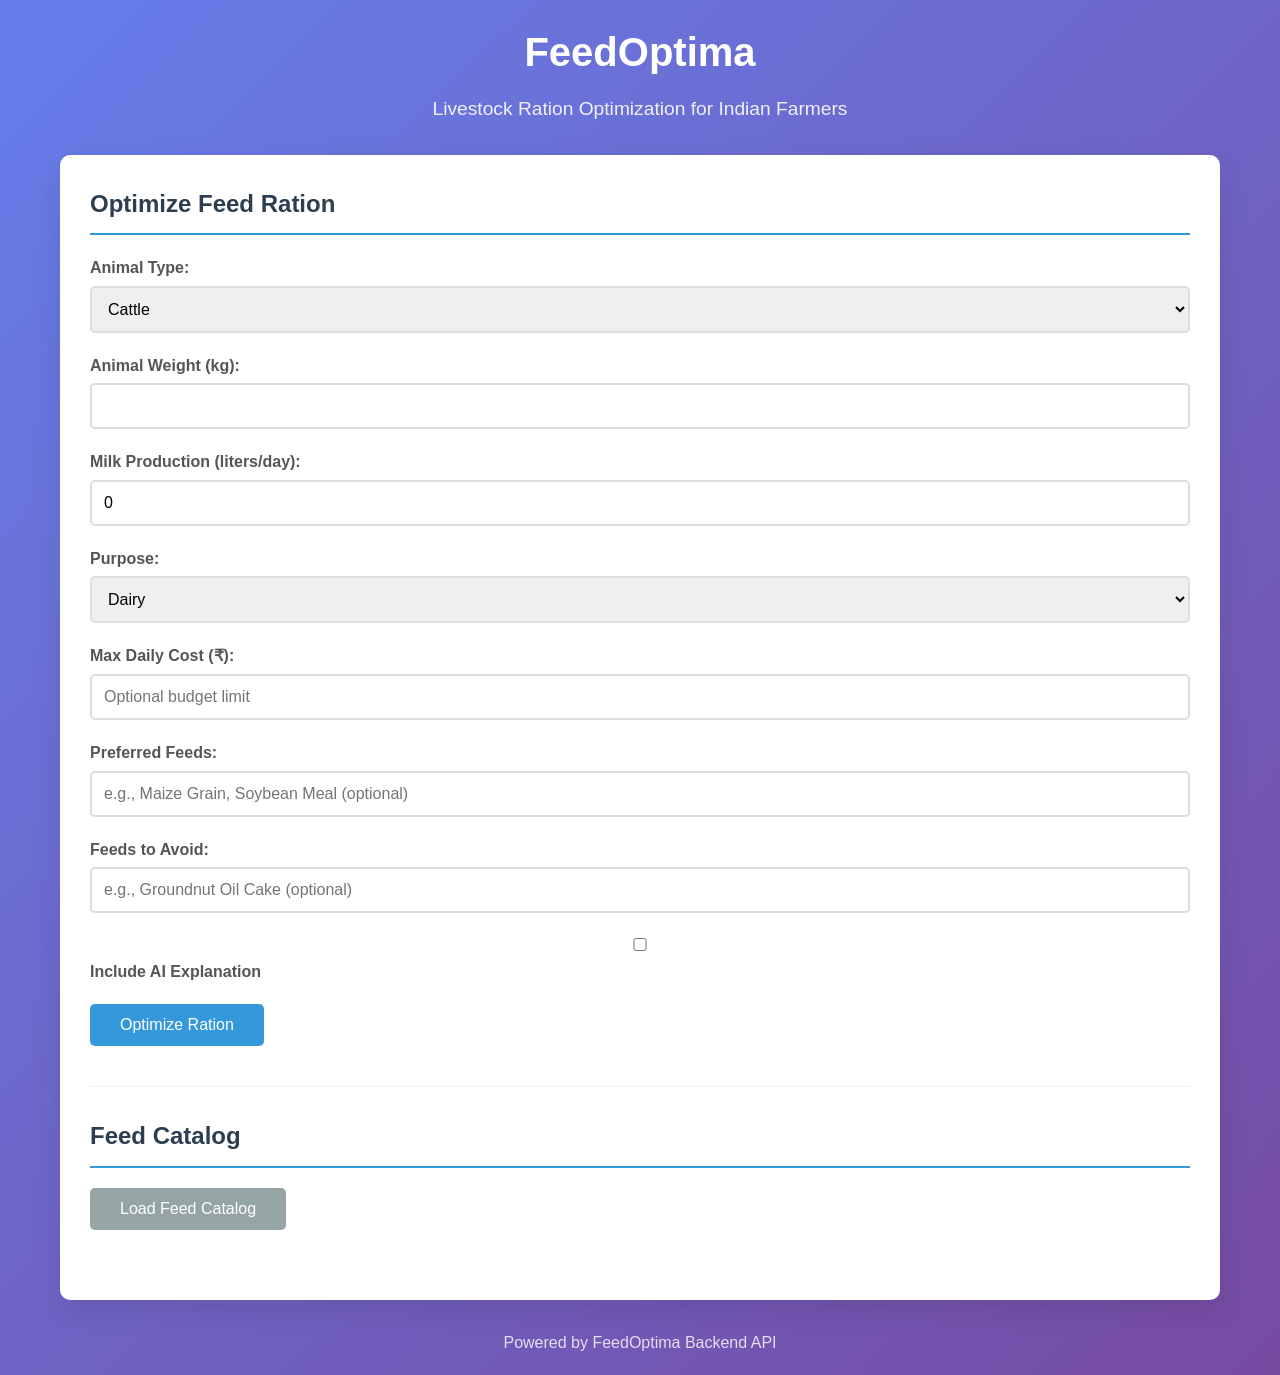
<file: frontend/index.html>
<!DOCTYPE html>
<html lang="en">
<head>
    <meta charset="UTF-8">
    <meta name="viewport" content="width=device-width, initial-scale=1.0">
    <title>FeedOptima - Livestock Ration Optimizer</title>
    <link rel="stylesheet" href="styles.css">
</head>
<body>
    <div class="container">
        <header>
            <h1>FeedOptima</h1>
            <p>Livestock Ration Optimization for Indian Farmers</p>
        </header>

        <main>
            <section class="input-section">
                <h2>Optimize Feed Ration</h2>
                <form id="rationForm">
                    <div class="form-group">
                        <label for="animalType">Animal Type:</label>
                        <select id="animalType" required>
                            <option value="cattle">Cattle</option>
                            <option value="buffalo">Buffalo</option>
                            <option value="goat">Goat</option>
                            <option value="sheep">Sheep</option>
                            <option value="poultry">Poultry</option>
                        </select>
                    </div>

                    <div class="form-group">
                        <label for="weight">Animal Weight (kg):</label>
                        <input type="number" id="weight" min="1" step="0.1" required>
                    </div>

                    <div class="form-group">
                        <label for="milkProduction">Milk Production (liters/day):</label>
                        <input type="number" id="milkProduction" min="0" step="0.1" value="0">
                    </div>

                    <div class="form-group">
                        <label for="purpose">Purpose:</label>
                        <select id="purpose" required>
                            <option value="dairy">Dairy</option>
                            <option value="growth">Growth</option>
                            <option value="maintenance">Maintenance</option>
                            <option value="meat">Meat/Fattening</option>
                            <option value="layer">Layer (Egg Production)</option>
                            <option value="broiler">Broiler</option>
                        </select>
                    </div>

                    <div class="form-group">
                        <label for="maxCost">Max Daily Cost (₹):</label>
                        <input type="number" id="maxCost" min="0" step="10" placeholder="Optional budget limit">
                    </div>

                    <div class="form-group">
                        <label for="preferredFeeds">Preferred Feeds:</label>
                        <input type="text" id="preferredFeeds" placeholder="e.g., Maize Grain, Soybean Meal (optional)">
                    </div>

                    <div class="form-group">
                        <label for="avoidFeeds">Feeds to Avoid:</label>
                        <input type="text" id="avoidFeeds" placeholder="e.g., Groundnut Oil Cake (optional)">
                    </div>

                    <div class="form-group">
                        <label>
                            <input type="checkbox" id="includeAI"> Include AI Explanation
                        </label>
                    </div>

                    <button type="submit" class="btn-primary">Optimize Ration</button>
                </form>
            </section>

            <section class="results-section" id="results" style="display: none;">
                <h2>Optimized Ration</h2>
                <div id="rationResults"></div>
                <div id="aiExplanation" style="display: none;"></div>
            </section>

            <section class="catalog-section">
                <h2>Feed Catalog</h2>
                <button id="loadCatalog" class="btn-secondary">Load Feed Catalog</button>
                <div id="catalogResults"></div>
            </section>
        </main>

        <footer>
            <p>Powered by FeedOptima Backend API</p>
        </footer>
    </div>

    <script src="script.js"></script>
</body>
</html>
</file>
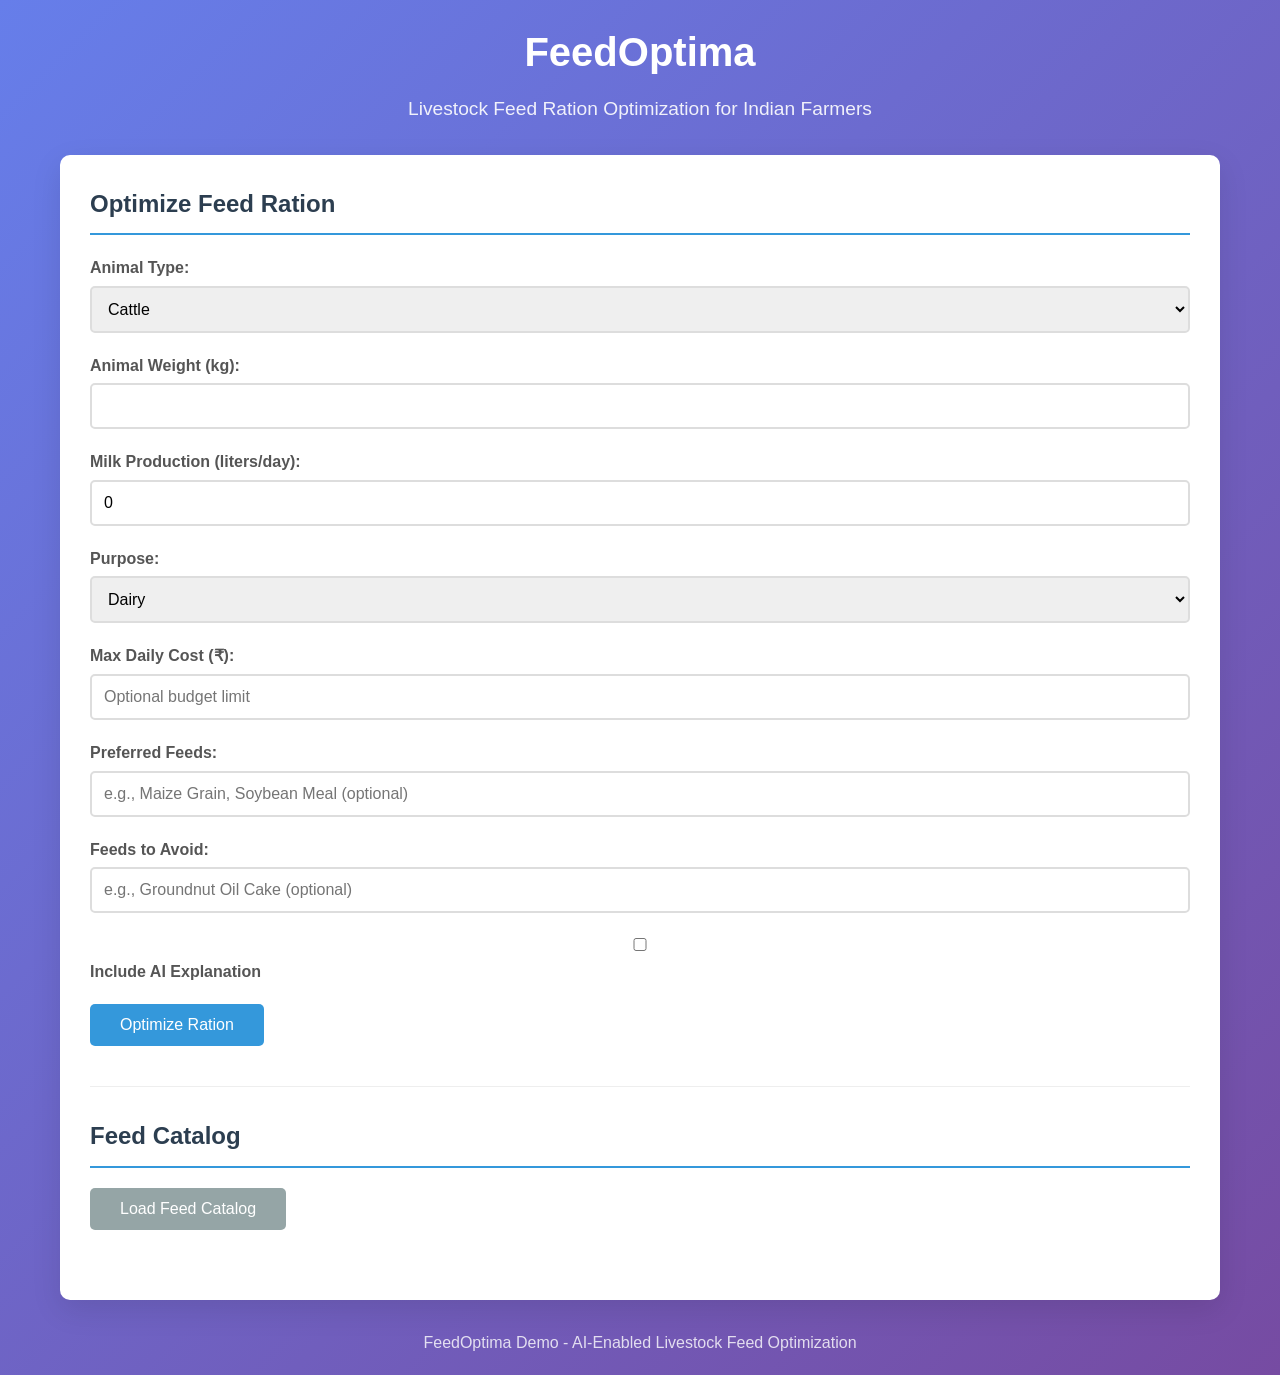
<file: feedoptima-demo.html>
<!DOCTYPE html>
<html lang="en">
<head>
    <meta charset="UTF-8">
    <meta name="viewport" content="width=device-width, initial-scale=1.0">
    <title>FeedOptima - Livestock Feed Ration Optimizer</title>
    <style>
        * {
            margin: 0;
            padding: 0;
            box-sizing: border-box;
        }

        body {
            font-family: 'Segoe UI', Tahoma, Geneva, Verdana, sans-serif;
            line-height: 1.6;
            color: #333;
            background: linear-gradient(135deg, #667eea 0%, #764ba2 100%);
            min-height: 100vh;
        }

        .container {
            max-width: 1200px;
            margin: 0 auto;
            padding: 20px;
        }

        header {
            text-align: center;
            margin-bottom: 30px;
            color: white;
        }

        header h1 {
            font-size: 2.5rem;
            margin-bottom: 10px;
        }

        header p {
            font-size: 1.2rem;
            opacity: 0.9;
        }

        main {
            background: white;
            border-radius: 10px;
            padding: 30px;
            box-shadow: 0 10px 30px rgba(0,0,0,0.1);
        }

        section {
            margin-bottom: 40px;
        }

        h2 {
            color: #2c3e50;
            margin-bottom: 20px;
            border-bottom: 2px solid #3498db;
            padding-bottom: 10px;
        }

        .form-group {
            margin-bottom: 20px;
        }

        label {
            display: block;
            margin-bottom: 5px;
            font-weight: 600;
            color: #555;
        }

        input, select {
            width: 100%;
            padding: 12px;
            border: 2px solid #ddd;
            border-radius: 5px;
            font-size: 16px;
            transition: border-color 0.3s;
        }

        input:focus, select:focus {
            outline: none;
            border-color: #3498db;
        }

        .btn-primary, .btn-secondary {
            background: #3498db;
            color: white;
            padding: 12px 30px;
            border: none;
            border-radius: 5px;
            font-size: 16px;
            cursor: pointer;
            transition: background 0.3s;
            margin-right: 10px;
        }

        .btn-primary:hover, .btn-secondary:hover {
            background: #2980b9;
        }

        .btn-secondary {
            background: #95a5a6;
        }

        .btn-secondary:hover {
            background: #7f8c8d;
        }

        .results-section {
            background: #f8f9fa;
            padding: 20px;
            border-radius: 5px;
            border-left: 4px solid #3498db;
            display: none;
        }

        .ration-item {
            background: white;
            padding: 15px;
            margin-bottom: 10px;
            border-radius: 5px;
            box-shadow: 0 2px 5px rgba(0,0,0,0.1);
        }

        .ration-item h3, .ration-item h4 {
            color: #2c3e50;
            margin-bottom: 10px;
        }

        .ration-item p {
            margin-bottom: 5px;
        }

        .total-cost {
            font-size: 1.2rem;
            font-weight: bold;
            color: #27ae60;
            margin-top: 20px;
        }

        .ai-explanation {
            background: #e8f4fd;
            padding: 15px;
            border-radius: 5px;
            border-left: 4px solid #3498db;
            margin-top: 20px;
            display: none;
        }

        .catalog-section {
            border-top: 1px solid #eee;
            padding-top: 30px;
        }

        .catalog-item {
            background: #f8f9fa;
            padding: 10px;
            margin-bottom: 5px;
            border-radius: 3px;
        }

        footer {
            text-align: center;
            margin-top: 30px;
            color: white;
            opacity: 0.8;
        }

        .loading {
            text-align: center;
            padding: 20px;
            color: #666;
        }

        .error {
            background: #fee;
            color: #c0392b;
            padding: 15px;
            border-radius: 5px;
            border-left: 4px solid #e74c3c;
            margin-bottom: 20px;
        }

        @media (max-width: 768px) {
            .container {
                padding: 10px;
            }

            main {
                padding: 20px;
            }

            header h1 {
                font-size: 2rem;
            }
        }
    </style>
</head>
<body>
    <div class="container">
        <header>
            <h1>FeedOptima</h1>
            <p>Livestock Feed Ration Optimization for Indian Farmers</p>
        </header>

        <main>
            <section class="input-section">
                <h2>Optimize Feed Ration</h2>
                <form id="rationForm">
                    <div class="form-group">
                        <label for="animalType">Animal Type:</label>
                        <select id="animalType" required>
                            <option value="cattle">Cattle</option>
                            <option value="buffalo">Buffalo</option>
                            <option value="goat">Goat</option>
                            <option value="sheep">Sheep</option>
                            <option value="poultry">Poultry</option>
                        </select>
                    </div>

                    <div class="form-group">
                        <label for="weight">Animal Weight (kg):</label>
                        <input type="number" id="weight" min="1" step="0.1" required>
                    </div>

                    <div class="form-group">
                        <label for="milkProduction">Milk Production (liters/day):</label>
                        <input type="number" id="milkProduction" min="0" step="0.1" value="0">
                    </div>

                    <div class="form-group">
                        <label for="purpose">Purpose:</label>
                        <select id="purpose" required>
                            <option value="dairy">Dairy</option>
                            <option value="growth">Growth</option>
                            <option value="maintenance">Maintenance</option>
                            <option value="meat">Meat/Fattening</option>
                            <option value="layer">Layer (Egg Production)</option>
                            <option value="broiler">Broiler</option>
                        </select>
                    </div>

                    <div class="form-group">
                        <label for="maxCost">Max Daily Cost (₹):</label>
                        <input type="number" id="maxCost" min="0" step="10" placeholder="Optional budget limit">
                    </div>

                    <div class="form-group">
                        <label for="preferredFeeds">Preferred Feeds:</label>
                        <input type="text" id="preferredFeeds" placeholder="e.g., Maize Grain, Soybean Meal (optional)">
                    </div>

                    <div class="form-group">
                        <label for="avoidFeeds">Feeds to Avoid:</label>
                        <input type="text" id="avoidFeeds" placeholder="e.g., Groundnut Oil Cake (optional)">
                    </div>

                    <div class="form-group">
                        <label>
                            <input type="checkbox" id="includeAI"> Include AI Explanation
                        </label>
                    </div>

                    <button type="submit" class="btn-primary">Optimize Ration</button>
                </form>
            </section>

            <section class="results-section" id="results">
                <h2>Optimized Ration</h2>
                <div id="rationResults"></div>
                <div id="aiExplanation" class="ai-explanation"></div>
            </section>

            <section class="catalog-section">
                <h2>Feed Catalog</h2>
                <button id="loadCatalog" class="btn-secondary">Load Feed Catalog</button>
                <div id="catalogResults"></div>
            </section>
        </main>

        <footer>
            <p>FeedOptima Demo - AI-Enabled Livestock Feed Optimization</p>
        </footer>
    </div>

    <script>
        // FeedOptima Demo - Self-contained simulation

        // Mock feed database
        const mockFeedData = [
            { name: "Napier Grass", category: "green_fodder", dm: 0.25, cp: 0.12, energy: 6.0, ca: 0.003, p: 0.002, fiber: 0.30, cost: 4.0, availability: 0.9 },
            { name: "Maize Green", category: "green_fodder", dm: 0.22, cp: 0.09, energy: 6.5, ca: 0.002, p: 0.0015, fiber: 0.25, cost: 3.5, availability: 0.8 },
            { name: "Wheat Straw", category: "dry_fodder", dm: 0.90, cp: 0.04, energy: 4.3, ca: 0.003, p: 0.001, fiber: 0.40, cost: 8.0, availability: 0.95 },
            { name: "Maize Stover", category: "dry_fodder", dm: 0.90, cp: 0.05, energy: 5.0, ca: 0.002, p: 0.001, fiber: 0.35, cost: 7.0, availability: 0.85 },
            { name: "Maize Grain", category: "concentrate", dm: 0.88, cp: 0.09, energy: 12.0, ca: 0.001, p: 0.003, fiber: 0.08, cost: 18.0, availability: 0.9 },
            { name: "Soybean Meal", category: "concentrate", dm: 0.90, cp: 0.45, energy: 11.5, ca: 0.003, p: 0.006, fiber: 0.06, cost: 36.0, availability: 0.7 },
            { name: "Wheat Bran", category: "concentrate", dm: 0.88, cp: 0.16, energy: 9.5, ca: 0.001, p: 0.011, fiber: 0.12, cost: 12.0, availability: 0.95 },
            { name: "Groundnut Oil Cake", category: "concentrate", dm: 0.90, cp: 0.35, energy: 9.7, ca: 0.002, p: 0.005, fiber: 0.15, cost: 30.0, availability: 0.6 },
            { name: "Rice Bran", category: "concentrate", dm: 0.88, cp: 0.12, energy: 8.5, ca: 0.001, p: 0.016, fiber: 0.14, cost: 14.0, availability: 0.9 },
            { name: "Sunflower Oil Cake", category: "concentrate", dm: 0.90, cp: 0.30, energy: 9.0, ca: 0.003, p: 0.009, fiber: 0.18, cost: 28.0, availability: 0.5 },
            { name: "Dicalcium Phosphate", category: "mineral_mix", dm: 1.0, cp: 0.0, energy: 0.0, ca: 0.23, p: 0.18, fiber: 0.0, cost: 120.0, availability: 0.8 },
            { name: "Limestone", category: "mineral_mix", dm: 1.0, cp: 0.0, energy: 0.0, ca: 0.38, p: 0.0, fiber: 0.0, cost: 8.0, availability: 0.9 },
            { name: "Vitamin Premix", category: "vitamin_premix", dm: 1.0, cp: 0.0, energy: 0.0, ca: 0.0, p: 0.0, fiber: 0.0, cost: 250.0, availability: 0.6 }
        ];

        // Mock nutritional requirements
        const mockNutrientTargets = {
            cattle: {
                dairy: { dm: 12.0, cp: 0.14, energy: 55.0, ca: 0.006, p: 0.004, fiber: 0.18 },
                growth: { dm: 8.5, cp: 0.16, energy: 45.0, ca: 0.008, p: 0.005, fiber: 0.15 },
                maintenance: { dm: 7.0, cp: 0.12, energy: 35.0, ca: 0.005, p: 0.003, fiber: 0.20 },
                meat: { dm: 9.0, cp: 0.14, energy: 50.0, ca: 0.006, p: 0.004, fiber: 0.12 }
            },
            buffalo: {
                dairy: { dm: 14.0, cp: 0.14, energy: 65.0, ca: 0.007, p: 0.004, fiber: 0.18 },
                growth: { dm: 9.5, cp: 0.16, energy: 52.0, ca: 0.008, p: 0.005, fiber: 0.15 },
                maintenance: { dm: 8.0, cp: 0.12, energy: 40.0, ca: 0.005, p: 0.003, fiber: 0.20 },
                meat: { dm: 10.0, cp: 0.14, energy: 58.0, ca: 0.006, p: 0.004, fiber: 0.12 }
            },
            goat: {
                dairy: { dm: 6.0, cp: 0.16, energy: 28.0, ca: 0.008, p: 0.005, fiber: 0.15 },
                growth: { dm: 4.5, cp: 0.18, energy: 22.0, ca: 0.009, p: 0.006, fiber: 0.14 },
                maintenance: { dm: 3.5, cp: 0.14, energy: 18.0, ca: 0.006, p: 0.004, fiber: 0.18 },
                meat: { dm: 5.0, cp: 0.16, energy: 25.0, ca: 0.007, p: 0.005, fiber: 0.13 }
            },
            sheep: {
                dairy: { dm: 5.5, cp: 0.16, energy: 25.0, ca: 0.008, p: 0.005, fiber: 0.15 },
                growth: { dm: 4.0, cp: 0.18, energy: 20.0, ca: 0.009, p: 0.006, fiber: 0.14 },
                maintenance: { dm: 3.0, cp: 0.14, energy: 16.0, ca: 0.006, p: 0.004, fiber: 0.18 },
                meat: { dm: 4.5, cp: 0.16, energy: 22.0, ca: 0.007, p: 0.005, fiber: 0.13 }
            },
            poultry: {
                layer: { dm: 4.2, cp: 0.18, energy: 115.0, ca: 0.035, p: 0.004, fiber: 0.04 },
                broiler: { dm: 4.5, cp: 0.22, energy: 130.0, ca: 0.010, p: 0.005, fiber: 0.03 }
            }
        };

        // DOM Elements
        const rationForm = document.getElementById('rationForm');
        const resultsSection = document.getElementById('results');
        const rationResults = document.getElementById('rationResults');
        const aiExplanation = document.getElementById('aiExplanation');
        const loadCatalogBtn = document.getElementById('loadCatalog');
        const catalogResults = document.getElementById('catalogResults');

        // Mock optimization function
        function mockOptimizeRation(request) {
            const target = mockNutrientTargets[request.species][request.purpose] ||
                          mockNutrientTargets[request.species].maintenance;

            // Simple ration calculation
            const roughageRatio = request.purpose === 'dairy' ? 0.65 : 0.60;
            const concentrateRatio = 1 - roughageRatio;

            const roughageDM = target.dm * roughageRatio;
            const concentrateDM = target.dm * concentrateRatio;

            // Select feeds
            const greenFodder = mockFeedData.find(f => f.category === 'green_fodder') || mockFeedData[0];
            const dryFodder = mockFeedData.find(f => f.category === 'dry_fodder') || mockFeedData[2];
            const concentrate = mockFeedData.find(f => f.category === 'concentrate' && f.cp > 0.15) || mockFeedData[5];

            const greenWeight = roughageDM * 0.5 / greenFodder.dm;
            const dryWeight = roughageDM * 0.5 / dryFodder.dm;
            const concWeight = concentrateDM / concentrate.dm;

            const components = [
                {
                    name: greenFodder.name,
                    category: greenFodder.category,
                    weight_kg: Math.round(greenWeight * 10) / 10,
                    dry_matter_kg: Math.round(roughageDM * 0.5 * 10) / 10,
                    crude_protein_pct: greenFodder.cp,
                    energy_mj: Math.round(greenWeight * greenFodder.energy * 10) / 10,
                    calcium_pct: greenFodder.ca,
                    phosphorus_pct: greenFodder.p,
                    fiber_pct: greenFodder.fiber,
                    cost_inr: Math.round(greenWeight * greenFodder.cost * 10) / 10,
                    availability_score: greenFodder.availability
                },
                {
                    name: dryFodder.name,
                    category: dryFodder.category,
                    weight_kg: Math.round(dryWeight * 10) / 10,
                    dry_matter_kg: Math.round(roughageDM * 0.5 * 10) / 10,
                    crude_protein_pct: dryFodder.cp,
                    energy_mj: Math.round(dryWeight * dryFodder.energy * 10) / 10,
                    calcium_pct: dryFodder.ca,
                    phosphorus_pct: dryFodder.p,
                    fiber_pct: dryFodder.fiber,
                    cost_inr: Math.round(dryWeight * dryFodder.cost * 10) / 10,
                    availability_score: dryFodder.availability
                },
                {
                    name: concentrate.name,
                    category: concentrate.category,
                    weight_kg: Math.round(concWeight * 10) / 10,
                    dry_matter_kg: Math.round(concentrateDM * 10) / 10,
                    crude_protein_pct: concentrate.cp,
                    energy_mj: Math.round(concWeight * concentrate.energy * 10) / 10,
                    calcium_pct: concentrate.ca,
                    phosphorus_pct: concentrate.p,
                    fiber_pct: concentrate.fiber,
                    cost_inr: Math.round(concWeight * concentrate.cost * 10) / 10,
                    availability_score: concentrate.availability
                }
            ];

            const totalCost = components.reduce((sum, c) => sum + c.cost_inr, 0);
            const totalDM = components.reduce((sum, c) => sum + c.dry_matter_kg, 0);

            // Nutritional balance check
            const avgCP = components.reduce((sum, c) => sum + (c.dry_matter_kg * c.crude_protein_pct), 0) / totalDM;
            const totalEnergy = components.reduce((sum, c) => sum + c.energy_mj, 0);

            const balance = [];
            if (avgCP >= target.cp * 0.9) balance.push("✓ Protein adequate");
            else balance.push("⚠ Protein may be low");

            if (totalEnergy >= target.energy * 0.9) balance.push("✓ Energy adequate");
            else balance.push("⚠ Energy may be low");

            const summary = `Optimized ration for ${request.species} (${request.purpose}) - ${totalDM.toFixed(1)} kg DM, ₹${totalCost.toFixed(0)}/day. Nutritional balance: ${balance.join(' | ')}`;

            const instructions = [
                `Feed ${components[0].weight_kg.toFixed(1)} kg of ${components[0].name} and ${components[1].weight_kg.toFixed(1)} kg of ${components[1].name} as base roughages.`,
                `Add ${components[2].weight_kg.toFixed(1)} kg of ${components[2].name} to meet nutrient requirements.`,
                "Monitor animal performance and adjust based on body condition and health indicators.",
                "Test feed quality periodically as nutrient content can vary seasonally."
            ];

            let aiNotes = null;
            if (request.use_ai) {
                aiNotes = `This ration provides balanced nutrition for your ${request.species} with adequate protein (${(avgCP * 100).toFixed(1)}%) and energy (${totalEnergy.toFixed(0)} MJ) for ${request.purpose} purposes. The roughage-to-concentrate ratio ensures good rumen health while meeting production requirements.`;
            }

            return {
                species: request.species,
                purpose: request.purpose,
                body_weight_kg: request.body_weight_kg,
                milk_yield_lpd: request.milk_yield_lpd || 0,
                total_dry_matter_kg: Math.round(totalDM * 10) / 10,
                total_cost_inr: Math.round(totalCost * 10) / 10,
                components: components,
                summary: summary,
                instructions: instructions,
                ai_notes: aiNotes
            };
        }

        // Form submission handler
        rationForm.addEventListener('submit', async (e) => {
            e.preventDefault();

            // Get form data
            const formData = new FormData(rationForm);
            const requestData = {
                species: formData.get('animalType'),
                body_weight_kg: parseFloat(formData.get('weight')),
                milk_yield_lpd: parseFloat(formData.get('milkProduction')) || 0,
                purpose: formData.get('purpose'),
                use_ai: document.getElementById('includeAI').checked,
                max_cost_per_day: parseFloat(formData.get('maxCost')) || null,
                preferred_feeds: formData.get('preferredFeeds') ? formData.get('preferredFeeds').split(',').map(s => s.trim()).filter(s => s) : [],
                avoid_feeds: formData.get('avoidFeeds') ? formData.get('avoidFeeds').split(',').map(s => s.trim()).filter(s => s) : [],
                region: 'general'
            };

            // Show loading
            rationResults.innerHTML = '<div class="loading">Optimizing ration...</div>';
            resultsSection.style.display = 'block';
            aiExplanation.style.display = 'none';

            try {
                // Simulate API delay
                await new Promise(resolve => setTimeout(resolve, 1000));

                const data = mockOptimizeRation(requestData);
                displayRationResults(data);

            } catch (error) {
                console.error('Error:', error);
                rationResults.innerHTML = `<div class="error">Error optimizing ration: ${error.message}</div>`;
            }
        });

        // Load catalog handler
        loadCatalogBtn.addEventListener('click', async () => {
            catalogResults.innerHTML = '<div class="loading">Loading feed catalog...</div>';

            try {
                // Simulate API delay
                await new Promise(resolve => setTimeout(resolve, 500));

                displayCatalog(mockFeedData);

            } catch (error) {
                console.error('Error:', error);
                catalogResults.innerHTML = `<div class="error">Error loading catalog: ${error.message}</div>`;
            }
        });

        // Display ration results
        function displayRationResults(data) {
            let html = '<h3>Recommended Feed Components:</h3>';

            data.components.forEach(component => {
                html += `
                    <div class="ration-item">
                        <h4>${component.name} (${component.category.replace('_', ' ')})</h4>
                        <p><strong>Quantity:</strong> ${component.weight_kg.toFixed(2)} kg</p>
                        <p><strong>Dry Matter:</strong> ${component.dry_matter_kg.toFixed(2)} kg</p>
                        <p><strong>Crude Protein:</strong> ${(component.crude_protein_pct * 100).toFixed(1)}%</p>
                        <p><strong>Energy:</strong> ${component.energy_mj.toFixed(1)} MJ</p>
                        <p><strong>Minerals:</strong> Ca: ${(component.calcium_pct * 100).toFixed(2)}%, P: ${(component.phosphorus_pct * 100).toFixed(2)}%</p>
                        <p><strong>Fiber:</strong> ${(component.fiber_pct * 100).toFixed(1)}%</p>
                        <p><strong>Cost:</strong> ₹${component.cost_inr.toFixed(2)}</p>
                        ${component.availability_score < 1 ? `<p><em>Availability: ${(component.availability_score * 100).toFixed(0)}%</em></p>` : ''}
                    </div>
                `;
            });

            html += `<div class="total-cost">Total Dry Matter: ${data.total_dry_matter_kg.toFixed(2)} kg | Total Daily Cost: ₹${data.total_cost_inr.toFixed(2)}</div>`;

            if (data.summary) {
                html += `<div class="ration-item"><h4>Summary:</h4><p>${data.summary}</p></div>`;
            }

            if (data.instructions && data.instructions.length > 0) {
                html += `<div class="ration-item"><h4>Feeding Instructions:</h4><ol>`;
                data.instructions.forEach(instruction => {
                    html += `<li>${instruction}</li>`;
                });
                html += `</ol></div>`;
            }

            rationResults.innerHTML = html;

            // Show AI explanation if available
            if (data.ai_notes) {
                aiExplanation.innerHTML = `<h4>AI Explanation:</h4><p>${data.ai_notes}</p>`;
                aiExplanation.style.display = 'block';
            }
        }

        // Display catalog
        function displayCatalog(data) {
            if (!data || data.length === 0) {
                catalogResults.innerHTML = '<p>No ingredients found in catalog.</p>';
                return;
            }

            let html = `<p>Found ${data.length} feed ingredients:</p>`;

            data.forEach(ingredient => {
                const price = `₹${ingredient.cost.toFixed(2)}/kg`;
                html += `
                    <div class="catalog-item">
                        <strong>${ingredient.name}</strong> (${ingredient.category.replace('_', ' ')}) - ${price}
                        <br>DM: ${(ingredient.dm * 100).toFixed(1)}%, CP: ${(ingredient.cp * 100).toFixed(1)}%, Energy: ${ingredient.energy.toFixed(1)} MJ/kg
                        <br>Ca: ${(ingredient.ca * 100).toFixed(2)}%, P: ${(ingredient.p * 100).toFixed(2)}%, Fiber: ${(ingredient.fiber * 100).toFixed(1)}%
                        ${ingredient.availability < 1 ? `<br><em>Availability: ${(ingredient.availability * 100).toFixed(0)}%</em>` : ''}
                    </div>
                `;
            });

            catalogResults.innerHTML = html;
        }

        // Initialize - try to load catalog on page load
        document.addEventListener('DOMContentLoaded', () => {
            // Optional: Auto-load catalog on page load
            // loadCatalogBtn.click();
        });
    </script>
</body>
</html>
</file>
<file: frontend/styles.css>
/* FeedOptima Frontend Styles */

* {
    margin: 0;
    padding: 0;
    box-sizing: border-box;
}

body {
    font-family: 'Segoe UI', Tahoma, Geneva, Verdana, sans-serif;
    line-height: 1.6;
    color: #333;
    background: linear-gradient(135deg, #667eea 0%, #764ba2 100%);
    min-height: 100vh;
}

.container {
    max-width: 1200px;
    margin: 0 auto;
    padding: 20px;
}

header {
    text-align: center;
    margin-bottom: 30px;
    color: white;
}

header h1 {
    font-size: 2.5rem;
    margin-bottom: 10px;
}

header p {
    font-size: 1.2rem;
    opacity: 0.9;
}

main {
    background: white;
    border-radius: 10px;
    padding: 30px;
    box-shadow: 0 10px 30px rgba(0,0,0,0.1);
}

section {
    margin-bottom: 40px;
}

h2 {
    color: #2c3e50;
    margin-bottom: 20px;
    border-bottom: 2px solid #3498db;
    padding-bottom: 10px;
}

.form-group {
    margin-bottom: 20px;
}

label {
    display: block;
    margin-bottom: 5px;
    font-weight: 600;
    color: #555;
}

input, select {
    width: 100%;
    padding: 12px;
    border: 2px solid #ddd;
    border-radius: 5px;
    font-size: 16px;
    transition: border-color 0.3s;
}

input:focus, select:focus {
    outline: none;
    border-color: #3498db;
}

.btn-primary, .btn-secondary {
    background: #3498db;
    color: white;
    padding: 12px 30px;
    border: none;
    border-radius: 5px;
    font-size: 16px;
    cursor: pointer;
    transition: background 0.3s;
    margin-right: 10px;
}

.btn-primary:hover, .btn-secondary:hover {
    background: #2980b9;
}

.btn-secondary {
    background: #95a5a6;
}

.btn-secondary:hover {
    background: #7f8c8d;
}

.results-section {
    background: #f8f9fa;
    padding: 20px;
    border-radius: 5px;
    border-left: 4px solid #3498db;
}

#rationResults {
    margin-bottom: 20px;
}

.ration-item {
    background: white;
    padding: 15px;
    margin-bottom: 10px;
    border-radius: 5px;
    box-shadow: 0 2px 5px rgba(0,0,0,0.1);
}

.ration-item h3 {
    color: #2c3e50;
    margin-bottom: 10px;
}

.ration-item p {
    margin-bottom: 5px;
}

.total-cost {
    font-size: 1.2rem;
    font-weight: bold;
    color: #27ae60;
    margin-top: 20px;
}

#aiExplanation {
    background: #e8f4fd;
    padding: 15px;
    border-radius: 5px;
    border-left: 4px solid #3498db;
    margin-top: 20px;
}

.catalog-section {
    border-top: 1px solid #eee;
    padding-top: 30px;
}

#catalogResults {
    margin-top: 20px;
}

.catalog-item {
    background: #f8f9fa;
    padding: 10px;
    margin-bottom: 5px;
    border-radius: 3px;
}

footer {
    text-align: center;
    margin-top: 30px;
    color: white;
    opacity: 0.8;
}

.loading {
    text-align: center;
    padding: 20px;
    color: #666;
}

.error {
    background: #fee;
    color: #c0392b;
    padding: 15px;
    border-radius: 5px;
    border-left: 4px solid #e74c3c;
    margin-bottom: 20px;
}

@media (max-width: 768px) {
    .container {
        padding: 10px;
    }

    main {
        padding: 20px;
    }

    header h1 {
        font-size: 2rem;
    }
}
</file>
